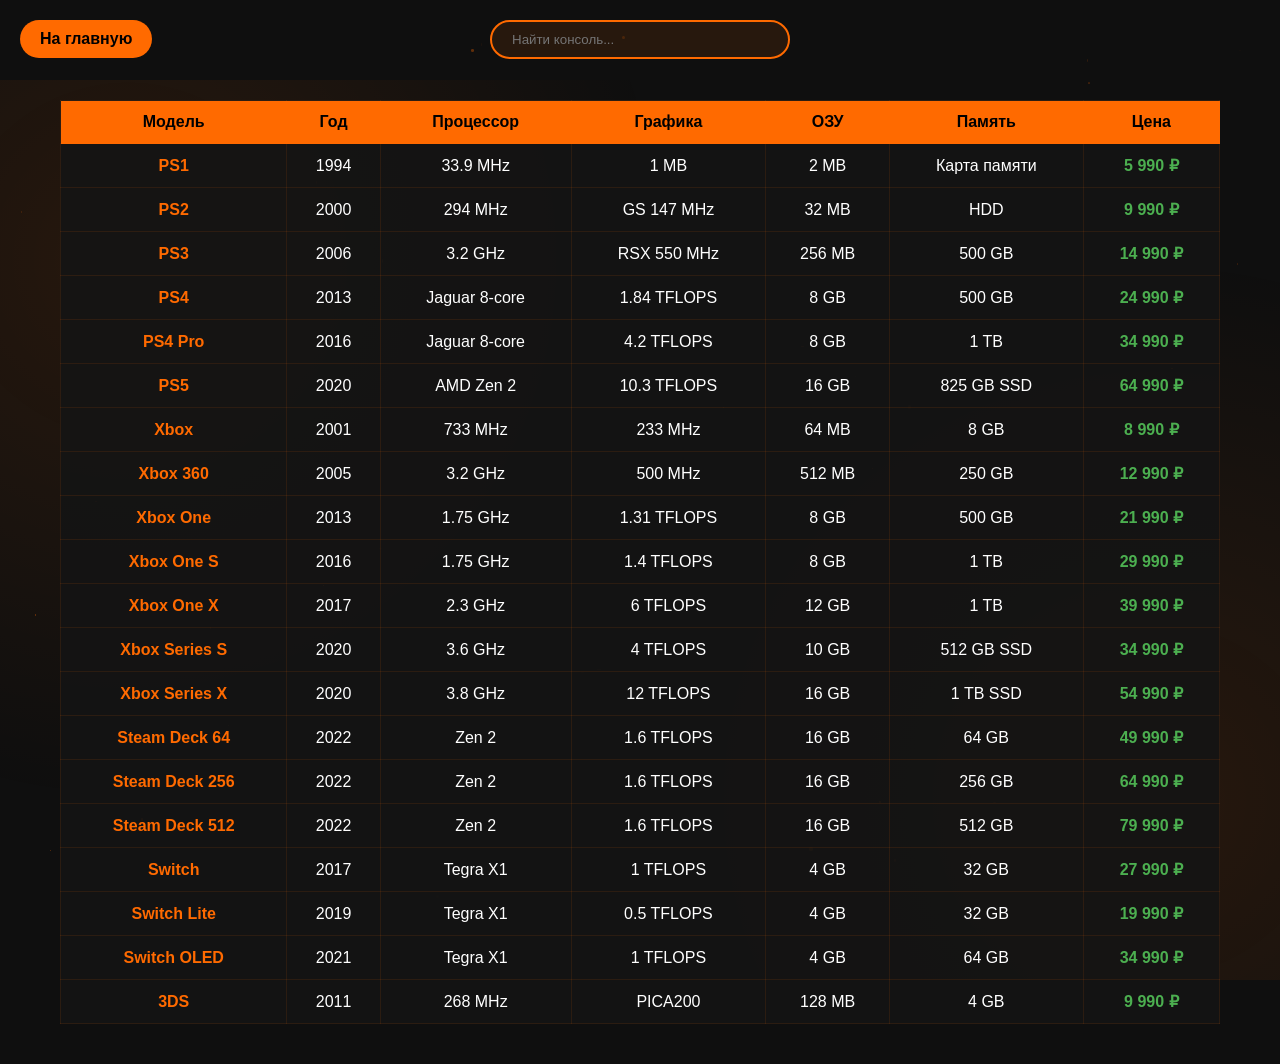
<file: comparison.html>
<!DOCTYPE html>
<html lang="ru">
<head>
    <meta charset="UTF-8">
    <meta name="viewport" content="width=device-width, initial-scale=1.0">
    <title>Сравнение консолей</title>
    <style>
        * {
            margin: 0;
            padding: 0;
            box-sizing: border-box;
        }

        body {
            background: #0f0f0f;
            color: #fff;
            font-family: Arial, sans-serif;
            overflow-x: hidden;
            min-height: 100vh;
        }

        /* Анимированный фон */
        .animated-bg {
            position: fixed;
            width: 100%;
            height: 100%;
            z-index: 0;
            background: 
                radial-gradient(circle at 10% 20%, rgba(255,106,0,0.1) 0%, transparent 40%),
                radial-gradient(circle at 90% 80%, rgba(255,106,0,0.1) 0%, transparent 40%);
            animation: gradient-pulse 20s infinite alternate;
        }

        @keyframes rotate {
            0% { transform: translate(-50%, -50%) rotate(0deg); }
            100% { transform: translate(-50%, -50%) rotate(360deg); }
        }

        /* Кнопка домой */
        .home-btn {
            position: fixed;
            top: 20px;
            left: 20px;
            padding: 10px 20px;
            background: #ff6a00;
            color: #000;
            text-decoration: none;
            border-radius: 20px;
            font-weight: bold;
            z-index: 100;
        }

        /* Поиск */
        .search-box {
            position: fixed;
            top: 20px;
            left: 50%;
            transform: translateX(-50%);
            width: 300px;
            padding: 10px 20px;
            background: rgba(255,106,0,0.1);
            border: 2px solid #ff6a00;
            border-radius: 25px;
            color: #fff;
            z-index: 100;
        }

        /* Таблица */
        .container {
            position: relative;
            z-index: 1;
            max-width: 1200px;
            margin: 80px auto 20px;
            padding: 20px;
        }

        .comparison-table {
            width: 100%;
            border-collapse: collapse;
            background: rgba(20,20,20,0.9);
        }

        .comparison-table th,
        .comparison-table td {
            padding: 12px;
            text-align: center;
            border: 1px solid rgba(255,106,0,0.1);
        }

        .comparison-table th {
            background: #ff6a00;
            color: #000;
        }

        .model-name {
            color: #ff6a00;
            font-weight: bold;
        }

        .price {
            color: #4CAF50;
            font-weight: bold;
        }

        /* Мобильная версия */
        @media (max-width: 768px) {
            .joystick-bg {
                width: 400px;
                height: 400px;
            }

            .search-box {
                width: 80%;
                top: 60px;
            }

            .home-btn {
                top: 15px;
                left: 15px;
                padding: 8px 15px;
            }

            .comparison-table {
                font-size: 14px;
            }
        }
    </style>
</head>
<body>
    <div class="animated-bg"></div>
    <div class="particles" id="particles"></div>

    <a href="index.html" class="home-btn">На главную</a>
    <input type="text" class="search-box" id="searchInput" placeholder="Найти консоль...">

    <div class="container">
        <table class="comparison-table">
            <thead>
                <tr>
                    <th>Модель</th>
                    <th>Год</th>
                    <th>Процессор</th>
                    <th>Графика</th>
                    <th>ОЗУ</th>
                    <th>Память</th>
                    <th>Цена</th>
                </tr>
            </thead>
            <tbody>
                <!-- PlayStation -->
                <tr><td class="model-name">PS1</td><td>1994</td><td>33.9 MHz</td><td>1 MB</td><td>2 MB</td><td>Карта памяти</td><td class="price">5 990 ₽</td></tr>
                <tr><td class="model-name">PS2</td><td>2000</td><td>294 MHz</td><td>GS 147 MHz</td><td>32 MB</td><td>HDD</td><td class="price">9 990 ₽</td></tr>
                <tr><td class="model-name">PS3</td><td>2006</td><td>3.2 GHz</td><td>RSX 550 MHz</td><td>256 MB</td><td>500 GB</td><td class="price">14 990 ₽</td></tr>
                <tr><td class="model-name">PS4</td><td>2013</td><td>Jaguar 8-core</td><td>1.84 TFLOPS</td><td>8 GB</td><td>500 GB</td><td class="price">24 990 ₽</td></tr>
                <tr><td class="model-name">PS4 Pro</td><td>2016</td><td>Jaguar 8-core</td><td>4.2 TFLOPS</td><td>8 GB</td><td>1 TB</td><td class="price">34 990 ₽</td></tr>
                <tr><td class="model-name">PS5</td><td>2020</td><td>AMD Zen 2</td><td>10.3 TFLOPS</td><td>16 GB</td><td>825 GB SSD</td><td class="price">64 990 ₽</td></tr>

                <!-- Xbox -->
                <tr><td class="model-name">Xbox</td><td>2001</td><td>733 MHz</td><td>233 MHz</td><td>64 MB</td><td>8 GB</td><td class="price">8 990 ₽</td></tr>
                <tr><td class="model-name">Xbox 360</td><td>2005</td><td>3.2 GHz</td><td>500 MHz</td><td>512 MB</td><td>250 GB</td><td class="price">12 990 ₽</td></tr>
                <tr><td class="model-name">Xbox One</td><td>2013</td><td>1.75 GHz</td><td>1.31 TFLOPS</td><td>8 GB</td><td>500 GB</td><td class="price">21 990 ₽</td></tr>
                <tr><td class="model-name">Xbox One S</td><td>2016</td><td>1.75 GHz</td><td>1.4 TFLOPS</td><td>8 GB</td><td>1 TB</td><td class="price">29 990 ₽</td></tr>
                <tr><td class="model-name">Xbox One X</td><td>2017</td><td>2.3 GHz</td><td>6 TFLOPS</td><td>12 GB</td><td>1 TB</td><td class="price">39 990 ₽</td></tr>
                <tr><td class="model-name">Xbox Series S</td><td>2020</td><td>3.6 GHz</td><td>4 TFLOPS</td><td>10 GB</td><td>512 GB SSD</td><td class="price">34 990 ₽</td></tr>
                <tr><td class="model-name">Xbox Series X</td><td>2020</td><td>3.8 GHz</td><td>12 TFLOPS</td><td>16 GB</td><td>1 TB SSD</td><td class="price">54 990 ₽</td></tr>

                <!-- Steam Deck -->
                <tr><td class="model-name">Steam Deck 64</td><td>2022</td><td>Zen 2</td><td>1.6 TFLOPS</td><td>16 GB</td><td>64 GB</td><td class="price">49 990 ₽</td></tr>
                <tr><td class="model-name">Steam Deck 256</td><td>2022</td><td>Zen 2</td><td>1.6 TFLOPS</td><td>16 GB</td><td>256 GB</td><td class="price">64 990 ₽</td></tr>
                <tr><td class="model-name">Steam Deck 512</td><td>2022</td><td>Zen 2</td><td>1.6 TFLOPS</td><td>16 GB</td><td>512 GB</td><td class="price">79 990 ₽</td></tr>

                <!-- Nintendo -->
                <tr><td class="model-name">Switch</td><td>2017</td><td>Tegra X1</td><td>1 TFLOPS</td><td>4 GB</td><td>32 GB</td><td class="price">27 990 ₽</td></tr>
                <tr><td class="model-name">Switch Lite</td><td>2019</td><td>Tegra X1</td><td>0.5 TFLOPS</td><td>4 GB</td><td>32 GB</td><td class="price">19 990 ₽</td></tr>
                <tr><td class="model-name">Switch OLED</td><td>2021</td><td>Tegra X1</td><td>1 TFLOPS</td><td>4 GB</td><td>64 GB</td><td class="price">34 990 ₽</td></tr>
                <tr><td class="model-name">3DS</td><td>2011</td><td>268 MHz</td><td>PICA200</td><td>128 MB</td><td>4 GB</td><td class="price">9 990 ₽</td></tr>
            </tbody>
        </table>
    </div>
    <script>
    // Создание анимированных частиц
    function createParticles() {
        const particles = document.getElementById('particles');
        const particleCount = 50;

        for(let i = 0; i < particleCount; i++) {
            const particle = document.createElement('div');
            particle.style.cssText = `
                position: absolute;
                background: rgba(255,106,0,${Math.random()*0.4});
                width: ${Math.random()*4}px;
                height: ${Math.random()*4}px;
                border-radius: 50%;
                animation: particle ${5 + Math.random()*15}s infinite linear;
            `;

            particle.style.left = Math.random()*100 + '%';
            particle.style.top = Math.random()*100 + '%';
            
            const keyframes = `
                @keyframes particle {
                    0% { transform: translate(0, 0); opacity: ${Math.random()}; }
                    50% { transform: translate(${Math.random()*200 - 100}px, ${Math.random()*200 - 100}px); opacity: ${Math.random()}; }
                    100% { transform: translate(0, 0); opacity: ${Math.random()}; }
                }
            `;

            const style = document.createElement('style');
            style.appendChild(document.createTextNode(keyframes));
            document.head.appendChild(style);

            particles.appendChild(particle);
        }
    }
    createParticles();
  
        // Поиск с поднятием элемента
        const searchInput = document.getElementById('searchInput');
        const tableBody = document.querySelector('.comparison-table tbody');

        searchInput.addEventListener('input', function() {
            const searchText = this.value.toLowerCase();
            const rows = Array.from(tableBody.querySelectorAll('tr'));
            
            rows.forEach(row => {
                const model = row.querySelector('.model-name').textContent.toLowerCase();
                if (model.includes(searchText)) {
                    tableBody.prepend(row);
                    row.style.backgroundColor = 'rgba(255,106,0,0.1)';
                } else {
                    row.style.backgroundColor = '';
                }
            });
        });
    </script>
</body>
</html>
</file>
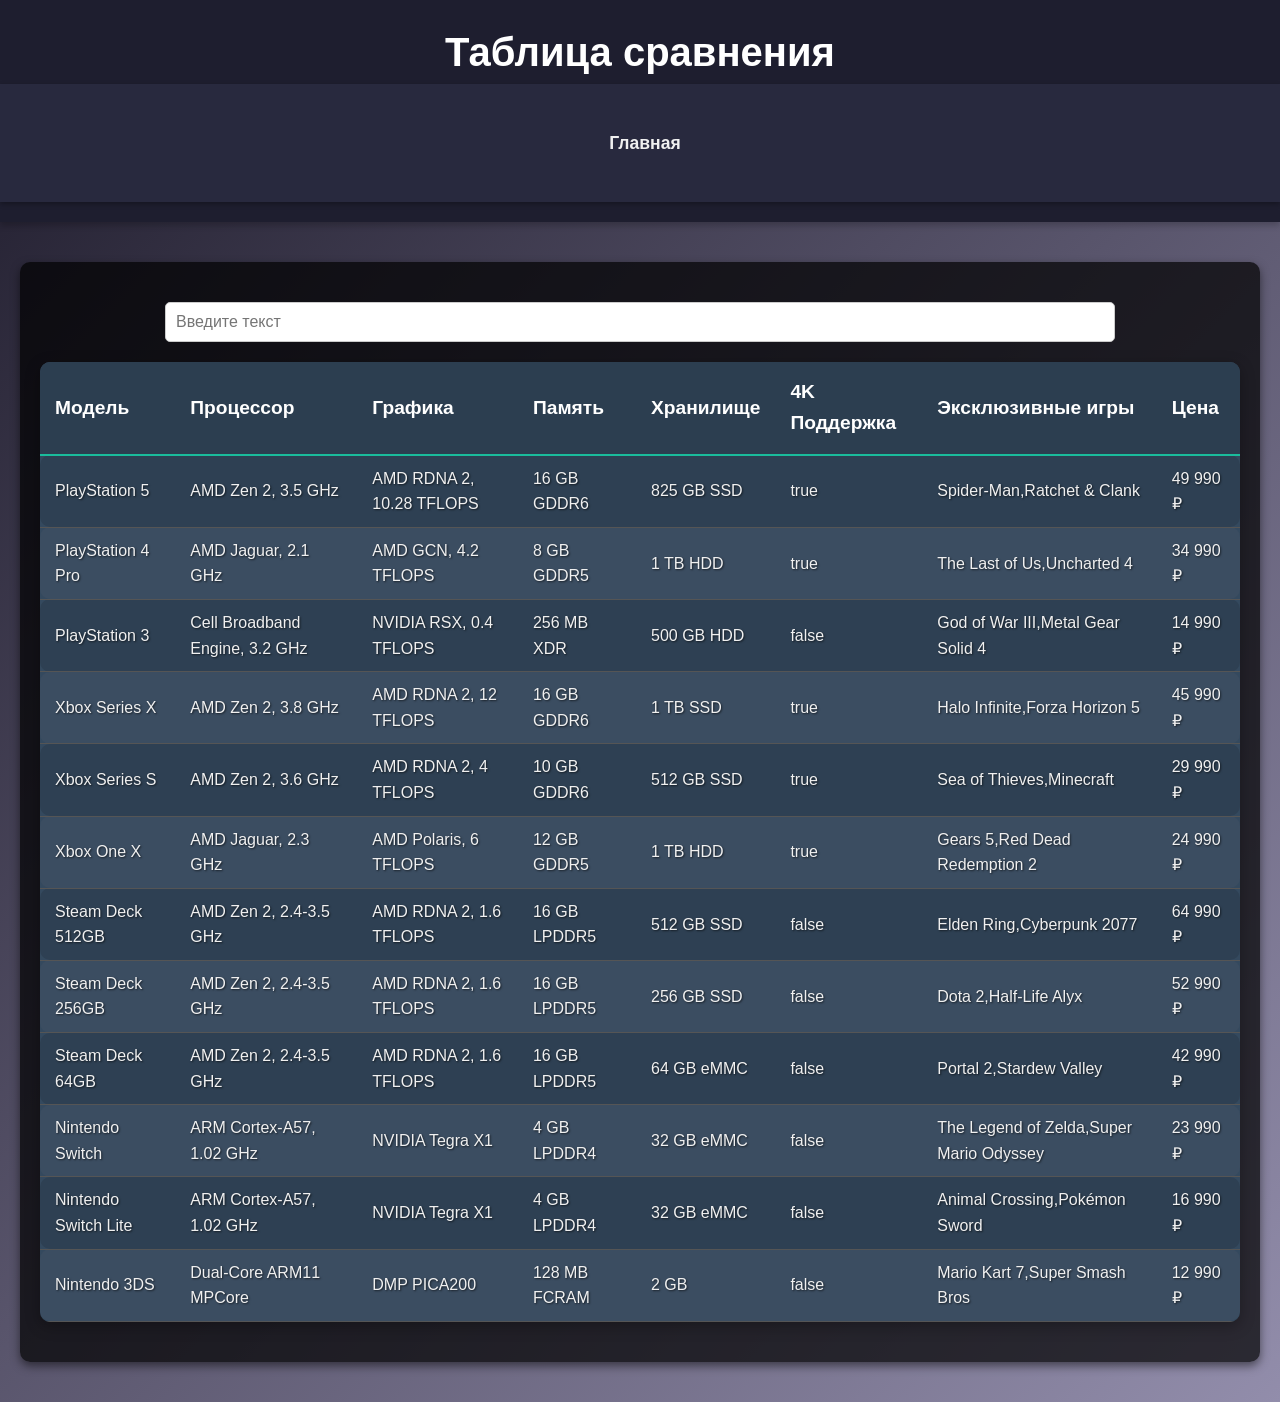
<file: сайт/comparison.html>
<!DOCTYPE html>
<html lang="en">
<head>
    <meta charset="UTF-8">
    <meta name="viewport" content="width=device-width, initial-scale=1.0">
    <title>Таблица сравнения</title>
    <link rel="stylesheet" href="style.css">
</head>
<body>
    <header>
        <h1>Таблица сравнения</h1>
        <nav>
            <ul>
                <li><a href="index.html">Главная</a></li>

            </ul>
        </nav>
    </header>
    <main>
        <!-- Поле поиска -->
        <div style="text-align: center; margin: 20px;">
            <input
            type="text" oninput="funcSort(this.value)" placeholder="Введите текст"
                style="padding: 10px; width: 80%; font-size: 1rem; border-radius: 5px; border: 1px solid #ccc;"
            />
        </div>
        <table class="comparison-table">
            <thead>
                <tr>
                    <th>Модель</th>
                    <th>Процессор</th>
                    <th>Графика</th>
                    <th>Память</th>
                    <th>Хранилище</th>
                    <th>4K Поддержка</th>
                    <th>Эксклюзивные игры</th>
                    <th>Цена</th>
                </tr>
            </thead>
            <tbody id="table">
                
                
            </tbody>
        </table>
        </main>
        <script src="./comparison.js"></script>
        </body>
</html>

<!--
<tr>
                    <td>PlayStation 5</td>
                    <td>AMD Zen 2, 3.5 GHz</td>
                    <td>AMD RDNA 2, 10.28 TFLOPS</td>
                    <td>16 GB GDDR6</td>
                    <td>825 GB SSD</td>
                    <td>Да</td>
                    <td>Spider-Man, Ratchet & Clank</td>
                    <td>49 990 ₽</td>
                </tr>
                <tr>
                    <td>PlayStation 4 Pro</td>
                    <td>AMD Jaguar, 2.13 GHz</td>
                    <td>AMD Radeon, 4.2 TFLOPS</td>
                    <td>8 GB GDDR5</td>
                    <td>1 TB HDD</td>
                    <td>Да</td>
                    <td>Horizon Zero Dawn, The Last of Us</td>
                    <td>34 990 ₽</td>
                </tr>
                <tr>
                    <td>PlayStation 3</td>
                    <td>Cell Broadband Engine, 3.2 GHz</td>
                    <td>NVIDIA RSX</td>
                    <td>256 MB XDR</td>
                    <td>20–320 GB HDD</td>
                    <td>Нет</td>
                    <td>Uncharted, LittleBigPlanet</td>
                    <td>14 990 ₽</td>
                </tr>
        

                <tr>
                    <td>Xbox Series X</td>
                    <td>AMD Zen 2, 3.8 GHz</td>
                    <td>AMD RDNA 2, 12 TFLOPS</td>
                    <td>16 GB GDDR6</td>
                    <td>1 TB SSD</td>
                    <td>Да</td>
                    <td>Halo Infinite, Forza Horizon 5</td>
                    <td>49 990 ₽</td>
                </tr>
                <tr>
                    <td>Xbox Series S</td>
                    <td>AMD Zen 2, 3.6 GHz</td>
                    <td>AMD RDNA 2, 4 TFLOPS</td>
                    <td>10 GB GDDR6</td>
                    <td>512 GB SSD</td>
                    <td>Нет</td>
                    <td>Gears 5, Sea of Thieves</td>
                    <td>29 990 ₽</td>
                </tr>
                <tr>
                    <td>Xbox One X</td>
                    <td>AMD Jaguar, 2.3 GHz</td>
                    <td>AMD Radeon, 6 TFLOPS</td>
                    <td>12 GB GDDR5</td>
                    <td>1 TB HDD</td>
                    <td>Да</td>
                    <td>Forza Motorsport 7, Cuphead</td>
                    <td>35 990 ₽</td>
                </tr>
        

                <tr>
                    <td>Steam Deck (512 ГБ)</td>
                    <td>AMD Zen 2, 3.5 GHz</td>
                    <td>AMD RDNA 2</td>
                    <td>16 GB LPDDR5</td>
                    <td>512 GB SSD</td>
                    <td>Нет</td>
                    <td>Все игры Steam</td>
                    <td>51 990 ₽</td>
                </tr>
                <tr>
                    <td>Steam Deck (256 ГБ)</td>
                    <td>AMD Zen 2, 3.5 GHz</td>
                    <td>AMD RDNA 2</td>
                    <td>16 GB LPDDR5</td>
                    <td>256 GB SSD</td>
                    <td>Нет</td>
                    <td>Все игры Steam</td>
                    <td>42 990 ₽</td>
                </tr>
                <tr>
                    <td>Steam Deck (64 ГБ)</td>
                    <td>AMD Zen 2, 3.5 GHz</td>
                    <td>AMD RDNA 2</td>
                    <td>16 GB LPDDR5</td>
                    <td>64 GB eMMC</td>
                    <td>Нет</td>
                    <td>Все игры Steam</td>
                    <td>34 990 ₽</td>
                </tr>
        

                <tr>
                    <td>Nintendo Switch</td>
                    <td>NVIDIA Tegra X1</td>
                    <td>1 TFLOP</td>
                    <td>4 GB LPDDR4</td>
                    <td>32 GB eMMC</td>
                    <td>Нет</td>
                    <td>Breath of the Wild, Mario Odyssey</td>
                    <td>23 990 ₽</td>
                </tr>
                <tr>
                    <td>Nintendo Switch Lite</td>
                    <td>NVIDIA Tegra X1</td>
                    <td>1 TFLOP</td>
                    <td>4 GB LPDDR4</td>
                    <td>32 GB eMMC</td>
                    <td>Нет</td>
                    <td>Pokémon Sword, Splatoon 2</td>
                    <td>17 990 ₽</td>
                </tr>
                <tr>
                    <td>Nintendo 3DS</td>
                    <td>ARM11 Dual-Core</td>
                    <td>4 MB VRAM</td>
                    <td>128 MB FCRAM</td>
                    <td>2–32 GB SD Card</td>
                    <td>Нет</td>
                    <td>Animal Crossing, Fire Emblem</td>
        <td>12 990 ₽</td>
                </tr>
-->
</file>
<file: сайт/style.css>
/* ========== ОБЩИЙ СТИЛЬ ========== */

/* Базовый стиль страницы */
body {
    font-family: 'Roboto', sans-serif;
    margin: 0;
    padding: 0;
    background: linear-gradient(to bottom, #e9f5ff, #ffffff); /* Мягкий голубой градиент */
    color: #2c2c2c; /* Темный текст для хорошего контраста */
    line-height: 1.6;
    overflow-x: hidden; /* Убираем горизонтальную прокрутку */
}

/* Заголовок */
header {
    background: #1f1f1f; /* Темный фон */
    color: #fff; /* Белый текст */
    text-align: center;
    padding: 20px 0;
    box-shadow: 0 4px 10px rgba(0, 0, 0, 0.3); /* Тень для заголовка */
    position: sticky;
    top: 0;
    z-index: 1000;
}

header h1 {
    font-size: 3rem; /* Большой заголовок */
    font-weight: 700;
    margin: 0;
}

/* Навигация */
nav ul {
    display: flex;
    justify-content: center;
    list-style: none;
    margin: 15px 0;
    padding: 0;
    gap: 15px;
}

nav a {
    text-decoration: none;
    color: #61a8ff; /* Синий акцент */
    font-weight: bold;
    padding: 10px 20px;
    border-radius: 30px;
    transition: background-color 0.3s ease, color 0.3s ease;
}

nav a:hover {
    background: #61a8ff; /* Синий фон при наведении */
    color: #fff; /* Белый текст */
}

/* ========== СТИЛИ КАРТОЧЕК И КОНТЕНТА ========== */

/* Заголовки разделов */
h2 {
    color: #1f1f1f; /* Темный цвет */
    font-size: 2.5rem; /* Крупный заголовок */
    margin-bottom: 10px;
    text-align: center;
    text-transform: uppercase;
    position: relative;
}

h2::after {
    content: '';
    display: block;
    width: 80px;
    height: 4px;
    background: #ffffff; /* Синий акцент */
    margin: 10px auto 0;
    border-radius: 2px;
}

/* Карточки */
.console-section {
    display: flex;
    flex-wrap: wrap;
    align-items: center;
    justify-content: space-between;
    background: #ffffff; /* Белый фон для карточек */
    border-radius: 20px; /* Закругленные углы */
    margin: 30px auto;
    padding: 40px;
    max-width: 1100px;
    box-shadow: 0 6px 20px rgba(0, 0, 0, 0.1); /* Мягкая тень */
    transition: transform 0.3s ease, box-shadow 0.3s ease;
}

.console-section:hover {
    transform: translateY(-10px); /* Карточка поднимается */
    box-shadow: 0 10px 30px rgba(0, 0, 0, 0.2); /* Усиление тени */
}

/* Изображения консолей */
.console-image {
    max-width: 300px;
    width: 100%;
    border-radius: 15px;
    box-shadow: 0 6px 20px rgba(0, 0, 0, 0.1);
    transition: transform 0.3s ease, box-shadow 0.3s ease;
}

.console-image:hover {
    transform: scale(1.05); /* Легкое увеличение изображения */
    box-shadow: 0 10px 30px rgba(0, 0, 0, 0.2); /* Усиление тени */
}

/* Информация о консолях */
.console-info {
    flex: 1;
    padding: 20px;
}

.console-info p {
    font-size: 1.1rem; /* Увеличенный размер текста */
    margin-bottom: 20px;
    color: #555;
    line-height: 1.8;
}

/* ========== СПИСКИ И ТАБЛИЦЫ ========== */

/* Списки характеристик */
ul {
    list-style: none;
    padding: 0;
    margin: 0;
}

ul li {
    margin: 10px 0;
    font-size: 1.1rem;
    display: flex;
    align-items: center;
}

ul li::before {
    content: '';
    margin-right: 10px;
    color: #03eeff; /* Синий акцент */
    font-size: 1.2rem;
}

/* Таблицы */
.specs-table {
    width: 100%;
    border-collapse: collapse;
    margin-top: 20px;
    font-size: 1.1rem;
}

.specs-table th,
.specs-table td {
    padding: 15px;
    border: 1px solid #ddd;
    text-align: left;
}

.specs-table th {
    background: #ffffff;
    color: #fff;
}

.specs-table tr:nth-child(odd) {
    background: #f9f9f9;
}

.specs-table tr:hover {
    background: #61a8ff;
    color: #fff;
    transition: background-color 0.3s ease;
}

/* ========== КНОПКИ ========== */

button {
    padding: 10px 20px;
    font-size: 1.1rem;
    font-weight: bold;
    color: #fff;
    background: #61a8ff;
    border: none;
    border-radius: 30px;
    cursor: pointer;
    box-shadow: 0 4px 15px rgba(0, 0, 0, 0.2);
    transition: background-color 0.3s ease, transform 0.2s ease;
}

button:hover {
    background: #468ac8;

transform: translateY(-3px); /* Поднимаем кнопку */
    box-shadow: 0 6px 20px rgba(0, 0, 0, 0.3);
}

button:active {
    transform: translateY(0); /* Возврат при нажатии */
    box-shadow: 0 2px 10px rgba(0, 0, 0, 0.1);
}

/* ========== ПОДВАЛ ========== */

footer {
    background: #1f1f1f;
    color: #fff;
    text-align: center;
    padding: 20px 0;
    margin-top: 40px;
    font-size: 1rem;
}

footer p {
    margin: 0;
}

/* ========== АДАПТИВНОСТЬ ========== */

@media (max-width: 768px) {
    .console-section {
        flex-direction: column;
        text-align: center;
    }

    .console-info {
        padding: 0;
    }
}

/* Адаптивность для мобильных устройств */
@media (max-width: 768px) {
    .comparison-table {
        font-size: 0.9rem; /* Уменьшенный размер текста */
    }

    .comparison-table th,
    .comparison-table td {
        padding: 10px; /* Меньше отступов для мобильных устройств */
    }
}

/* Основной стиль для изображений */
img {
    width: 100%; /* Автоматическая адаптация к родительскому контейнеру */
    max-width: 300px; /* Максимальная ширина изображения */
    height: auto; /* Сохранение пропорций */
    border-radius: 15px; /* Скругленные углы */
    box-shadow: 0 4px 8px rgba(0, 0, 0, 0.2); /* Тень вокруг изображения */
    transition: transform 0.3s ease, box-shadow 0.3s ease; /* Плавные эффекты */
}

/* Эффект при наведении на изображение */
img:hover {
    transform: scale(1.05); /* Легкое увеличение */
    box-shadow: 0 8px 16px rgba(0, 0, 0, 0.4); /* Увеличение тени */
}

/* Центрирование изображений */
img-container {
    display: flex;
    justify-content: center;
    align-items: center;
    margin: 20px 0; /* Отступы сверху и снизу */
}

/* Адаптация для мобильных устройств */
@media (max-width: 768px) {
    img {
        max-width: 100%; /* Увеличение ширины на мобильных */
        border-radius: 10px; /* Меньшее скругление */
    }
}

/* Стиль кнопки "Наверх" */
.back-to-top {
    position: fixed;
    bottom: 20px;
    right: 20px;
    background: linear-gradient(45deg, #1d3557, #457b9d);
    color: white;
    border: none;
    border-radius: 50%;
    width: 60px;
    height: 60px;
    font-size: 24px;
    font-weight: bold;
    cursor: pointer;
    box-shadow: 0 4px 8px rgba(0, 0, 0, 0.3);
    transition: all 0.3s ease-in-out;
    z-index: 1000;
}

/* Эффект при наведении */
.back-to-top:hover {
    background: linear-gradient(45deg, #457b9d, #a8dadc);
    transform: scale(1.1); /* Легкое увеличение */
    box-shadow: 0 6px 12px rgba(0, 0, 0, 0.4);
}

/* Анимация появления кнопки */
@keyframes fadeIn {
    from {
        opacity: 0;
        transform: translateY(20px);
    }
    to {
        opacity: 1;
        transform: translateY(0);
    }
}

/* Анимация исчезновения кнопки */
@keyframes fadeOut {
    from {
        opacity: 1;
        transform: translateY(0);
    }
    to {
        opacity: 0;
        transform: translateY(20px);
    }
}
/* Общий стиль для страницы */
body {
    font-family: 'Arial', sans-serif;
    margin: 0;
    padding: 0;
    background: linear-gradient(135deg, #6b73ff, #000dff);
    color: #f0f0f0;
    line-height: 1.6;
}

/* Заголовок сайта */
header {
    background: #1e1e2f;
    color: #fff;
    padding: 20px 0;
    text-align: center;
    box-shadow: 0 4px 6px rgba(0, 0, 0, 0.2);
}

header h1 {
    font-size: 2.5rem;
    margin: 0;
}

header p {
    font-size: 1.2rem;
    margin-top: 10px;
    color: #a0a0a0;
}

/* Меню навигации */
nav {
    display: flex;
    justify-content: center;
    background: #28293e;
    padding: 10px 0;
    position: sticky;
    top: 0;
    z-index: 1000;
    box-shadow: 0 2px 5px rgba(0, 0, 0, 0.3);
}

nav a {
    text-decoration: none;
    color: #f0f0f0;
    padding: 10px 20px;
    font-size: 1.1rem;
    margin: 0 10px;
    border-radius: 5px;
    transition: all 0.3s ease;
}

nav a:hover {
    background: #4e54c8;
    color: #fff;
}

/* Основной контент */
main {
    max-width: 1200px;
    margin: 40px auto;
    padding: 20px;
    background: rgba(255, 255, 255, 0.1);
    border-radius: 10px;
    box-shadow: 0 4px 8px rgba(0, 0, 0, 0.2);
}

main h2 {
    font-size: 2rem;
    margin-bottom: 20px;
    text-align: center;
    color: #f9f9f9;
}

main p {
    font-size: 1rem;
    color: #d0d0d0;
    margin-bottom: 20px;
    text-align: justify;
}

/* Карточки для обзоров */
.card {
    display: flex;
    flex-wrap: wrap;
    gap: 20px;
    justify-content: center;
    margin-top: 20px;
}

.card-item {
    background: #33334a;
    color: #fff;
    padding: 20px;
    border-radius: 10px;
    width: 300px;
    box-shadow: 0 4px 8px rgba(0, 0, 0, 0.3);
    transition: transform 0.3s ease, box-shadow 0.3s ease;
}

.card-item:hover {
    transform: scale(1.05);
    box-shadow: 0 6px 12px rgba(0, 0, 0, 0.4);
}

.card-item h3 {
    margin: 0 0 10px 0;
    font-size: 1.5rem;
    color: #e0e0e0;
}

.card-item p {
    font-size: 1rem;
    color: #b0b0b0;
}

/* Подвал */
footer {
    background: #1e1e2f;
    color: #a0a0a0;
    text-align: center;
    padding: 20px 0;
    margin-top: 40px;
    box-shadow: 0 -2px 5px rgba(0, 0, 0, 0.2);
}

footer p {
    margin: 0;
    font-size: 0.9rem;
}

/* Кнопки */
button {
    background: #4e54c8;
    color: #fff;
    padding: 10px 20px;
    border: none;
    border-radius: 5px;
    font-size: 1rem;
    cursor: pointer;
    transition: background 0.3s ease, transform 0.2s ease;
}

button:hover {
    background: #6b73ff;
    transform: translateY(-3px);
}

/* Медиазапросы для адаптивности */
@media (max-width: 768px) {
    main {
        padding: 10px;
    }

    nav a {
        padding: 8px 10px;
        font-size: 0.9rem;
    }

    .card-item {
        width: 100%;
    }
}
/* Общий стиль */
body {
    font-family: 'Arial', sans-serif;
    margin: 0;
    padding: 0;
    background: linear-gradient(135deg, #1f1c2c, #928dab); /* Градиентный фон */
    color: #fff;
}

/* Стили для основного блока */
main {
    max-width: 1200px;
    margin: 40px auto;
    padding: 20px;
    background: rgba(0, 0, 0, 0.7);
    border-radius: 10px;
    box-shadow: 0 4px 10px rgba(0, 0, 0, 0.5);
}

/* Заголовок таблицы */
.table-title {
    text-align: center;
    font-size: 2.5rem;
    margin-bottom: 20px;
    color: #f0f0f0;
    text-shadow: 2px 2px 4px rgba(0, 0, 0, 0.7);
}

/* Таблица */
table {
    width: 100%;
    border-collapse: collapse;
    margin: 20px 0;
    overflow: hidden;
    background: #34495e;
    border-radius: 10px;
    box-shadow: 0 4px 15px rgba(0, 0, 0, 0.3);
}

/* Заголовок таблицы */
thead {
    background: #2c3e50;
    color: #fff;
}

thead th {
    padding: 15px;
    font-size: 1.2rem;
    text-align: left;
    border-bottom: 2px solid #1abc9c;
}

/* Тело таблицы */
tbody tr {
    transition: background 0.3s ease;
    border-bottom: 1px solid #555;
}

tbody tr:nth-child(even) {
    background: #3b4d61;
}

tbody tr:nth-child(odd) {
    background: #2e4053;
}

tbody td {
    padding: 10px 15px;
    color: #f0f0f0;
    font-size: 1rem;
    text-align: left;
}

/* Эффекты при наведении */
tbody tr:hover {
    background: #1abc9c;
    color: #fff;
    transition: background 0.3s ease-in-out;
    transform: scale(1.02);
}

/* Плавность отображения текста */
tbody td {
    text-shadow: 1px 1px 2px rgba(0, 0, 0, 0.6);
}

/* Закругленные углы для первой и последней колонок */
tbody tr td:first-child {
    border-top-left-radius: 10px;
    border-bottom-left-radius: 10px;
}

tbody tr td:last-child {
    border-top-right-radius: 10px;
    border-bottom-right-radius: 10px;
}

/* Последняя строка */
tbody tr:last-child td {
    border-bottom: none;
}

/* Стили для футера таблицы */
tfoot {
    background: #2c3e50;
}

tfoot td {
    padding: 10px;
    font-size: 1rem;
    color: #fff;
    text-align: center;
}

/* Адаптивность */
@media (max-width: 768px) {
    table {
        font-size: 0.9rem;
    }

    thead th, tbody td {
        padding: 10px;
    }

    .table-title {
        font-size: 1.8rem;
    }
}
</file>
